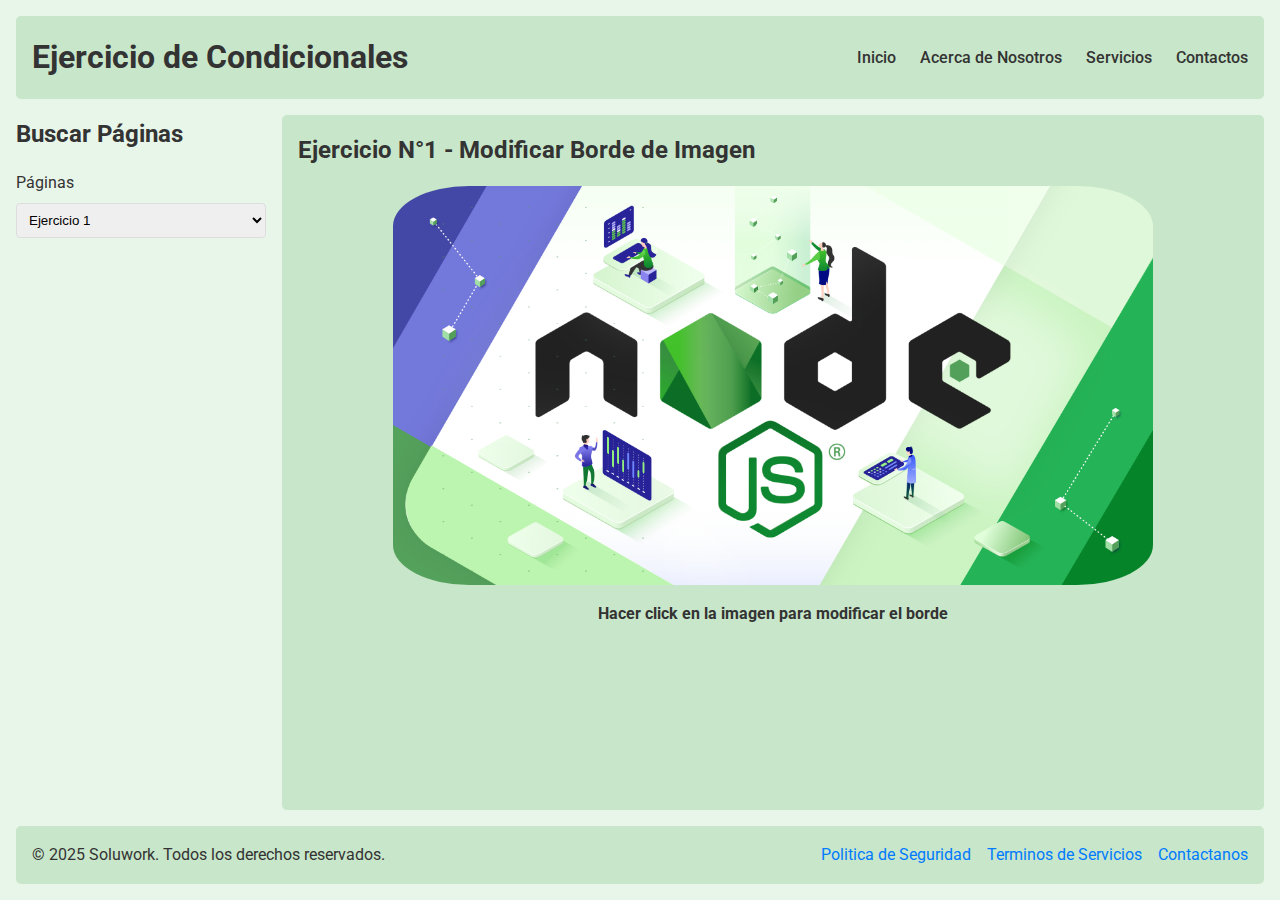
<file: index.html>
<!DOCTYPE html>
<html lang="en">
<head>
    <meta charset="UTF-8">
    <meta name="viewport" content="width=device-width, initial-scale=1.0">
    <title>Responsive Layout Exercise</title>
    <link rel="preconnect" href="https://fonts.googleapis.com">
    <link rel="preconnect" href="https://fonts.gstatic.com" crossorigin>
    <link href="https://fonts.googleapis.com/css2?family=Roboto:wght@300;400;500;700&display=swap" rel="stylesheet">
    <link rel="shortcut icon" href="assets/img/favicon.ico" type="image/x-icon">
    <link rel="stylesheet" href="./assets/css/styles.css">
</head>
<body>
    <header class="nav-menu">
        <div class="logo">
            <h1>Ejercicio de Condicionales</h1>
        </div>
        <nav class="desktop-menu">
          <ul>
            <li><a href="#">Inicio</a></li>
            <li><a href="#">Acerca de Nosotros</a></li>
            <li><a href="#">Servicios</a></li>
            <li><a href="#">Contactos</a></li>
        </ul>
        </nav>
        <div class="mobile-menu">
            <span class="hamburger">☰</span>
        </div>
    </header>

    <section class="buscar-paginas">
        <h2>Buscar Páginas</h2>
        <div class="filter-options">
            <div class="filter-item">
                <label for="pagina">Páginas</label>
                <select id="pagina" onchange="navegarAPagina()">
                    <option value="index.html">Ejercicio 1</option>
                    <option value="stickers.html">Ejercicio 2</option>
                    <option value="password.html">Ejercicio 3</option>
                </select>
            </div>
        </div>
    </section>

    <main class="main-content">
        <h2>Ejercicio N°1 - Modificar Borde de Imagen</h2>
        <div class="image-container">
            <img id="toggle-image" src="./assets/img/imgNode-01.png" alt="Placeholder Image">
            <p class="paragraph-image-container">Hacer click en la imagen para modificar el borde</p>
        </div>
    </main>

    <footer class="page-footer">
        <div class="footer-content">
            <p>&copy; 2025 Soluwork. Todos los derechos reservados.</p>
            <div class="footer-links">
                <a href="#">Politica de Seguridad</a>
                <a href="#">Terminos de Servicios</a>
                <a href="#">Contactanos</a>
            </div>
        </div>
    </footer>

    <script src="./assets/js/script.js"></script>
    <script>
        function navegarAPagina() {
            const select = document.getElementById('pagina');
            window.location.href = select.value;
        }
    </script>
</body>
</html>
</file>
<file: assets/css/styles.css>
/* Base styles */
* {
    margin: 0;
    padding: 0;
    box-sizing: border-box;
}

body {
    font-family: 'Roboto', sans-serif;
    line-height: 1.6;
    color: #333;
    background-color: #e8f5e9; /* Color verde clarito para el body */
}

/* Mobile layout using grid-template-areas */
body {
    display: grid;
    grid-template-areas:
        "nav"
        "filters"
        "main"
        "footer";
    grid-template-rows: auto auto 1fr auto;
    min-height: 100vh;
    gap: 1rem;
    padding: 1rem;
}

.nav-menu {
    grid-area: nav;
    display: flex;
    justify-content: space-between;
    align-items: center;
    padding: 1rem;
    background-color: #c8e6c9; /* Color verde clarito para el header */
    border-radius: 5px;
}

.desktop-menu {
    display: none;
}

.mobile-menu {
    display: block;
}

.hamburger {
    font-size: 1.5rem;
    cursor: pointer;
}

.search-filters {
    grid-area: filters;
    padding: 1rem;
    background-color: #f8f9fa;
    border-radius: 5px;
}

.filter-options {
    display: flex;
    flex-direction: column;
    gap: 1rem;
    margin-top: 1rem;
}

.filter-item {
    display: flex;
    flex-direction: column;
    gap: 0.5rem;
}

.filter-item select, .filter-item input {
    padding: 0.5rem;
    border: 1px solid #ddd;
    border-radius: 4px;
}

.main-content {
    grid-area: main;
    padding: 1rem;
    background-color: #c8e6c9;
    border-radius: 5px;
}
.paragraph-image-container {
    font-weight: bold;
}

.image-container {
    display: flex;
    flex-direction: column;
    align-items: center;
    gap: 1rem;
    margin-top: 1rem;
}

.image-container img {
    max-width: 80%;
    border-radius: 10%;
    height: auto;
    cursor: pointer;
    transition: border 0.3s ease;
}

.page-footer {
    grid-area: footer;
    padding: 1rem;
    background-color: #c8e6c9; /* Color verde clarito para el footer */
    border-radius: 5px;
}

.footer-content {
    display: flex;
    flex-direction: column;
    gap: 1rem;
}

.footer-links {
    display: flex;
    flex-direction: column;
    gap: 0.5rem;
}

.footer-links a {
    color: #007bff;
    text-decoration: none;
}

.footer-links a:hover {
    text-decoration: underline;
}

/* Stickers page styles */
.stickers-container {
    display: flex;
    flex-direction: column;
    gap: 2rem;
    margin: 2rem 0;
}

.sticker-item {
    display: flex;
    flex-direction: column;
    align-items: center;
    gap: 1rem;
}

.sticker-input {
    display: flex;
    flex-direction: column;
    align-items: center;
    gap: 0.5rem;
}

.sticker-input input {
    width: 60px;
    padding: 0.5rem;
    text-align: center;
    border: 1px solid #ddd;
    border-radius: 4px;
}

/* Password page styles */
.password-container {
    display: flex;
    flex-direction: column;
    align-items: center;
    gap: 1.5rem;
    margin: 2rem 0;
}

.select-group {
    display: flex;
    gap: 1rem;
}

.select-group select {
    padding: 0.5rem;
    border: 1px solid #ddd;
    border-radius: 4px;
    width: 60px;
    text-align: center;
}

button {
    padding: 0.75rem 1.5rem;
    background-color: #007bff;
    color: white;
    border: none;
    border-radius: 4px;
    cursor: pointer;
    font-weight: 500;
    transition: background-color 0.3s ease;
}

button:hover {
    background-color: #0056b3;
}

.result-message {
    margin-top: 1rem;
    padding: 0.75rem;
    border-radius: 4px;
    text-align: center;
    font-weight: 500;
}

.success {
    background-color: #d4edda;
    color: #155724;
}

.error {
    background-color: #f8d7da;
    color: #721c24;
}

/* Desktop layout (576px and above) */
@media (min-width: 576px) {
    body {
        grid-template-areas:
            "nav nav"
            "filters main"
            "footer footer";
        grid-template-columns: 250px 1fr;
        grid-template-rows: auto 1fr auto;
    }

    .desktop-menu {
        display: block;
    }

    .desktop-menu ul {
        display: flex;
        list-style: none;
        gap: 1.5rem;
    }

    .desktop-menu a {
        text-decoration: none;
        color: #333;
        font-weight: 500;
    }

    .desktop-menu a:hover {
        color: #007bff;
    }

    .mobile-menu {
        display: none;
    }

    .filter-options {
        flex-direction: column;
    }

    .footer-content {
        flex-direction: row;
        justify-content: space-between;
        align-items: center;
    }

    .footer-links {
        flex-direction: row;
        gap: 1rem;
    }

    /* Stickers page desktop styles */
    .stickers-container {
        flex-direction: row;
        justify-content: space-around;
    }

    /* Password page desktop styles */
    .password-container {
        width: 60%;
        margin: 2rem auto;
    }
}
</file>
